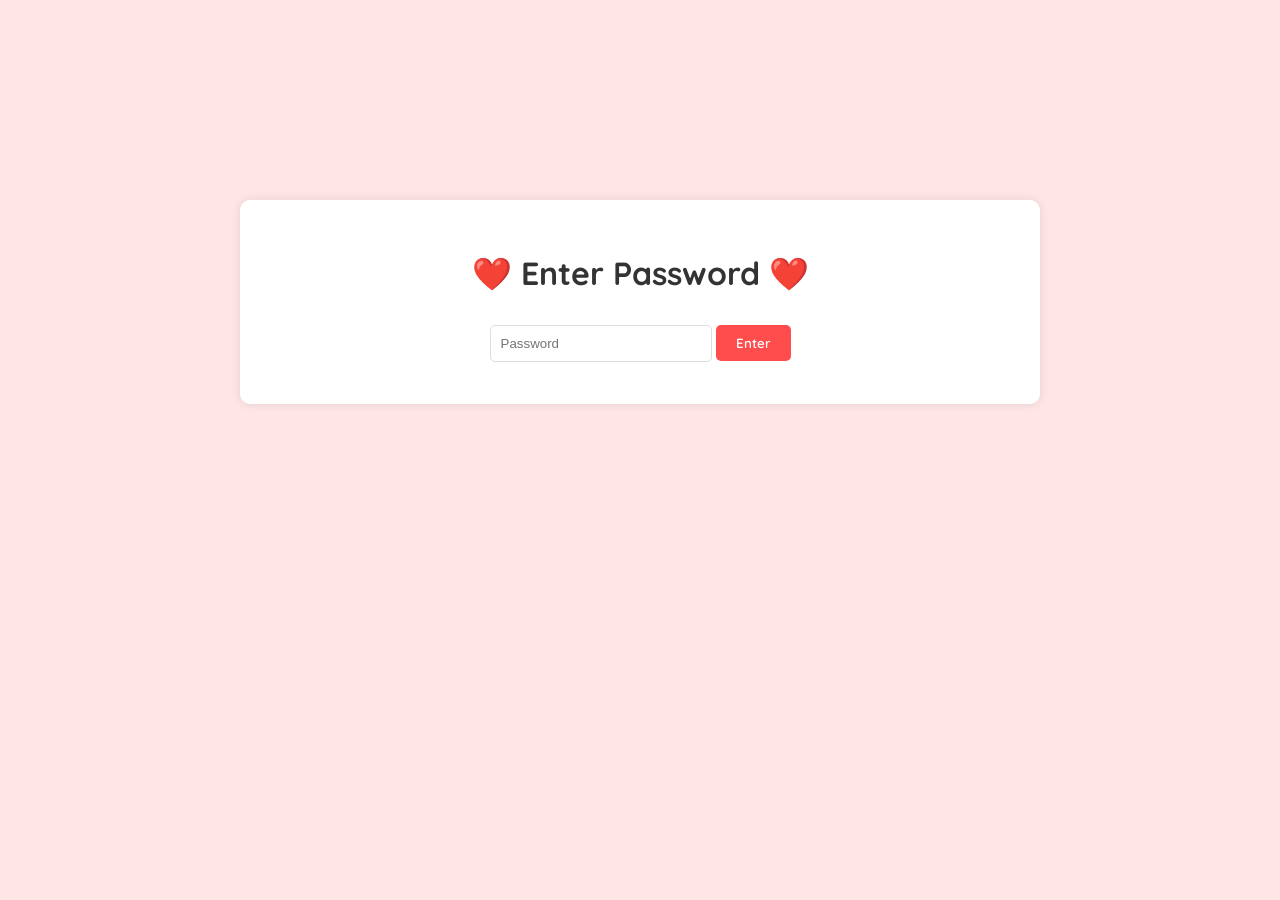
<file: index.html>
<!DOCTYPE html>
<html lang="en">
<head>
    <meta charset="UTF-8">
    <meta name="viewport" content="width=device-width, initial-scale=1.0">
    <title>For My Love ❤️</title>
    <link rel="stylesheet" href="styles.css">
    <link href="https://fonts.googleapis.com/css2?family=Quicksand:wght@400;600&display=swap" rel="stylesheet">
</head>
<body onload="checkIfLoggedIn()">
    <div class="floating-hearts">
        <!-- Hearts will be added via JavaScript -->
    </div>
    <div id="login-screen" class="container">
        <div class="login-box">
            <h1>❤️ Enter Password ❤️</h1>
            <input type="password" id="password-input" placeholder="Password">
            <button onclick="checkPassword()">Enter</button>
        </div>
    </div>

    <div id="main-content" class="container hidden">
        <header>
            <h1 class="main-title">❤️ Poems for You ❤️</h1>
            <div class="view-toggle">
                <button onclick="toggleView('all')" class="view-btn active" id="all-btn">All Poems</button>
                <button onclick="toggleView('bookmarked')" class="view-btn" id="bookmarked-btn">Bookmarked ★</button>
            </div>
        </header>
        <div id="poems-container">
            <!-- Poems will be loaded here -->
        </div>
    </div>

    <script src="script.js"></script>
</body>
</html>
</file>
<file: styles.css>
@keyframes float {
  0% {
    transform: translateY(0) translateX(0) rotate(0);
  }
  25% {
    transform: translateY(-15px) translateX(5px) rotate(5deg);
  }
  50% {
    transform: translateY(-25px) translateX(-5px) rotate(-5deg);
  }
  75% {
    transform: translateY(-15px) translateX(5px) rotate(5deg);
  }
  100% {
    transform: translateY(0) translateX(0) rotate(0);
  }
}
@keyframes float-reverse {
  0% {
    transform: translateY(0) translateX(0) rotate(0);
  }
  25% {
    transform: translateY(-15px) translateX(-5px) rotate(-5deg);
  }
  50% {
    transform: translateY(-25px) translateX(5px) rotate(5deg);
  }
  75% {
    transform: translateY(-15px) translateX(-5px) rotate(-5deg);
  }
  100% {
    transform: translateY(0) translateX(0) rotate(0);
  }
}
@keyframes heartbeat {
  0% {
    transform: scale(1);
  }
  25% {
    transform: scale(1.1);
  }
  40% {
    transform: scale(1);
  }
  60% {
    transform: scale(1.1);
  }
  100% {
    transform: scale(1);
  }
}
@keyframes fadeIn {
  from {
    opacity: 0;
    transform: translateY(20px);
  }
  to {
    opacity: 1;
    transform: translateY(0);
  }
}
@keyframes explode {
  0% {
    transform: translate(-50%, -50%) scale(0);
    opacity: 1;
  }
  50% {
    opacity: 1;
  }
  100% {
    transform: translate(-50%, -50%) scale(2);
    opacity: 0;
  }
}
body {
  margin: 0;
  font-family: "Quicksand", sans-serif;
  background-color: #ffe6e6;
  color: #333;
  position: relative;
  overflow-x: hidden;
}

.floating-hearts {
  position: fixed;
  top: 0;
  left: 0;
  width: 100%;
  height: 100%;
  pointer-events: none;
  z-index: 0;
}
.floating-hearts .heart {
  position: absolute;
  color: #ff4d4d;
  opacity: 0.3;
  animation: float 6s ease-in-out infinite;
}
.floating-hearts .heart:nth-child(2n) {
  animation-name: float-reverse;
  animation-duration: 7s;
  opacity: 0.2;
}
.floating-hearts .heart:nth-child(3n) {
  animation-duration: 8s;
  opacity: 0.25;
}
.floating-hearts .heart:nth-child(4n) {
  animation-name: float-reverse;
  animation-duration: 9s;
  opacity: 0.15;
}

.container {
  max-width: 800px;
  margin: 0 auto;
  padding: 20px;
  position: relative;
  z-index: 1;
}

.hidden {
  display: none;
}

.login-box {
  background: #fff;
  padding: 2rem;
  border-radius: 10px;
  box-shadow: 0 0 10px rgba(0, 0, 0, 0.1);
  text-align: center;
  margin-top: 20vh;
  animation: fadeIn 0.8s ease-out;
}
.login-box h1 .heart-icon {
  display: inline-block;
  animation: heartbeat 1.5s ease-in-out infinite;
}

input {
  padding: 10px;
  margin: 10px 0;
  width: 200px;
  border: 1px solid #ddd;
  border-radius: 5px;
  transition: all 0.3s ease;
}
input:focus {
  outline: none;
  border-color: #ff4d4d;
  box-shadow: 0 0 5px rgba(255, 77, 77, 0.3);
}

button {
  padding: 10px 20px;
  background-color: #ff4d4d;
  color: #fff;
  border: none;
  border-radius: 5px;
  cursor: pointer;
  transition: all 0.3s ease;
  font-weight: 600;
  font-family: "Quicksand", sans-serif;
}
button:hover {
  background-color: rgb(255, 51.5024, 51.5024);
  transform: translateY(-2px);
  box-shadow: 0 2px 8px rgba(255, 77, 77, 0.4);
}
button:active {
  transform: translateY(0);
}

.main-title {
  text-align: center;
  margin-bottom: 30px;
}

.poem-card {
  background: #fff;
  padding: 20px;
  margin: 20px 0;
  border-radius: 10px;
  box-shadow: 0 0 10px rgba(0, 0, 0, 0.1);
  position: relative;
  animation: fadeIn 0.5s ease-out;
  transition: transform 0.3s ease;
}
.poem-card:hover {
  transform: translateY(-3px);
  box-shadow: 0 5px 15px rgba(0, 0, 0, 0.2);
}
.poem-card p {
  white-space: pre-line;
  line-height: 1.8;
  font-size: 1.1rem;
  margin: 20px 0;
  font-family: "Quicksand", sans-serif;
}
.poem-card h2 {
  color: #ff4d4d;
  font-size: 1.8rem;
  margin-bottom: 15px;
  text-align: center;
}
.poem-card small {
  display: block;
  color: #666;
  margin-top: 15px;
  font-style: italic;
}

.bookmark-btn {
  position: absolute;
  top: 10px;
  right: 10px;
  font-size: 24px;
  cursor: pointer;
  transition: transform 0.3s ease;
}
.bookmark-btn:hover {
  transform: scale(1.2);
}
.bookmark-btn.bookmarked {
  color: #ff4d4d;
  animation: heartbeat 0.5s ease-out;
}

.heart-explosion {
  position: fixed;
  pointer-events: none;
  z-index: 1000;
}
.heart-explosion .explosion-heart {
  position: absolute;
  font-size: 20px;
  color: #ff4d4d;
  animation: explode 0.8s ease-out forwards;
}
.heart-explosion .explosion-heart:nth-child(2n) {
  color: #ff1a1a;
  animation-duration: 0.9s;
}
.heart-explosion .explosion-heart:nth-child(3n) {
  color: #ff6666;
  animation-duration: 1s;
}
.heart-explosion .explosion-heart:nth-child(4n) {
  color: #ff3333;
  animation-duration: 0.7s;
}

.view-toggle {
  display: flex;
  justify-content: center;
  gap: 20px;
  margin-bottom: 30px;
}
.view-toggle .view-btn {
  padding: 10px 20px;
  background-color: #fff;
  color: #ff4d4d;
  border: 2px solid #ff4d4d;
  border-radius: 5px;
  cursor: pointer;
  transition: all 0.3s ease;
  font-weight: 600;
  font-family: "Quicksand", sans-serif;
}
.view-toggle .view-btn:hover {
  transform: translateY(-2px);
  box-shadow: 0 2px 8px rgba(255, 77, 77, 0.2);
}
.view-toggle .view-btn.active {
  background-color: #ff4d4d;
  color: #fff;
}

.no-bookmarks {
  text-align: center;
  padding: 40px;
  background: #fff;
  border-radius: 10px;
  box-shadow: 0 0 10px rgba(0, 0, 0, 0.1);
  margin: 20px 0;
  animation: fadeIn 0.5s ease-out;
}
.no-bookmarks p {
  font-family: "Quicksand", sans-serif;
  font-size: 1.2rem;
  margin: 15px 0;
  color: #666;
}
.no-bookmarks p:first-child {
  font-size: 1.4rem;
  color: #ff4d4d;
  font-weight: 600;
}

/*# sourceMappingURL=styles.css.map */
</file>
